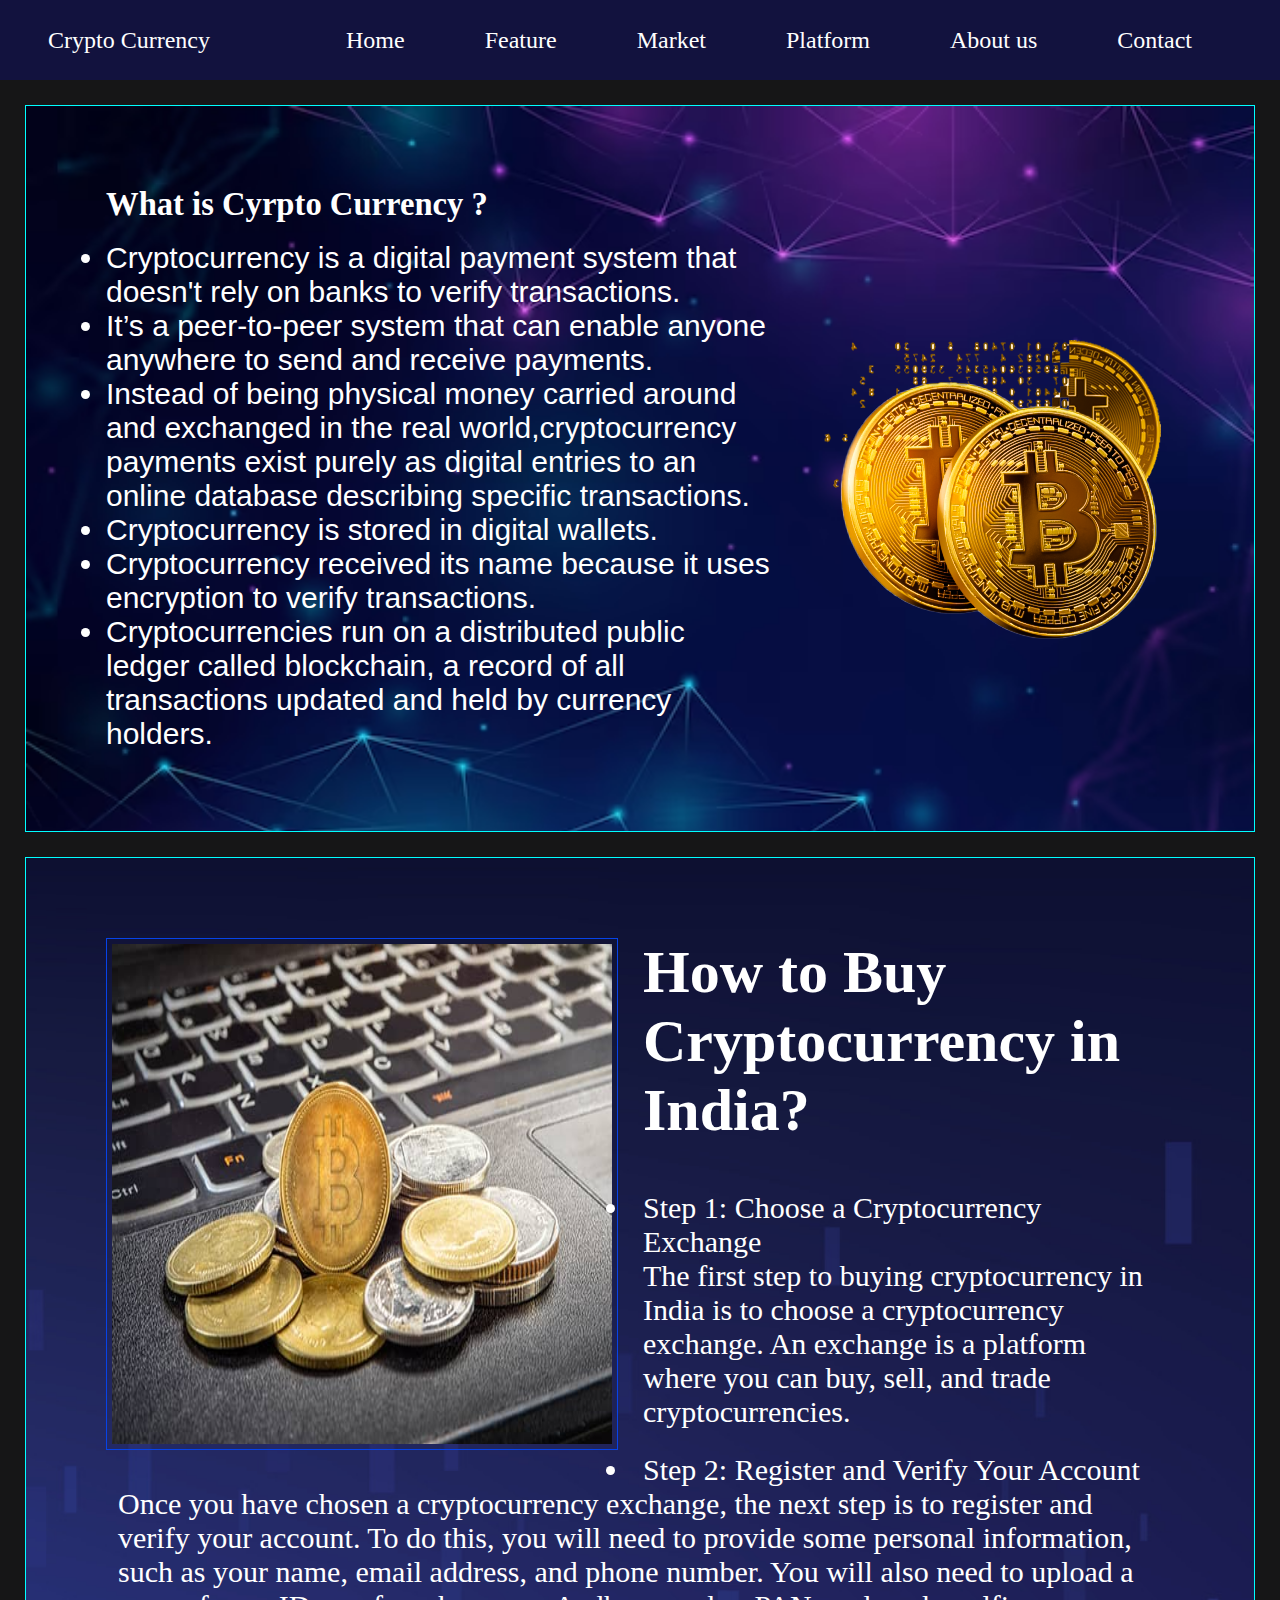
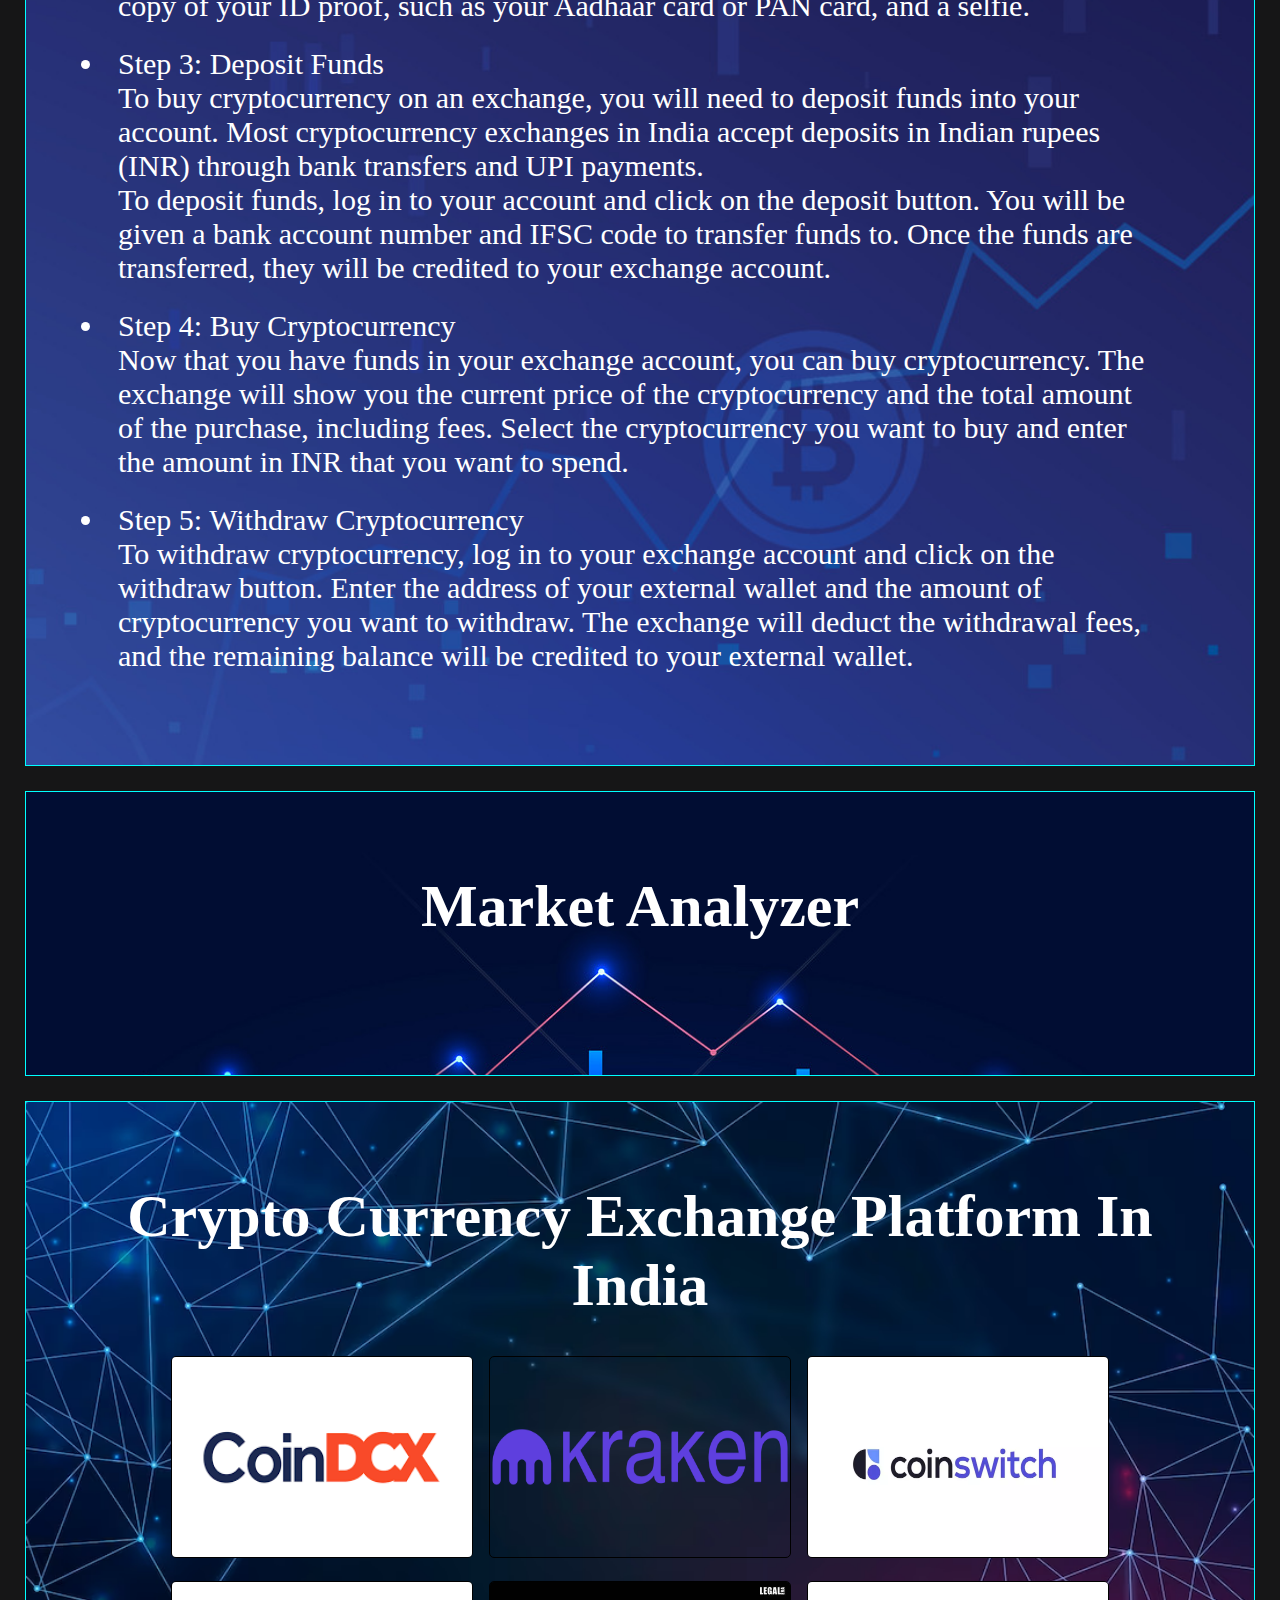
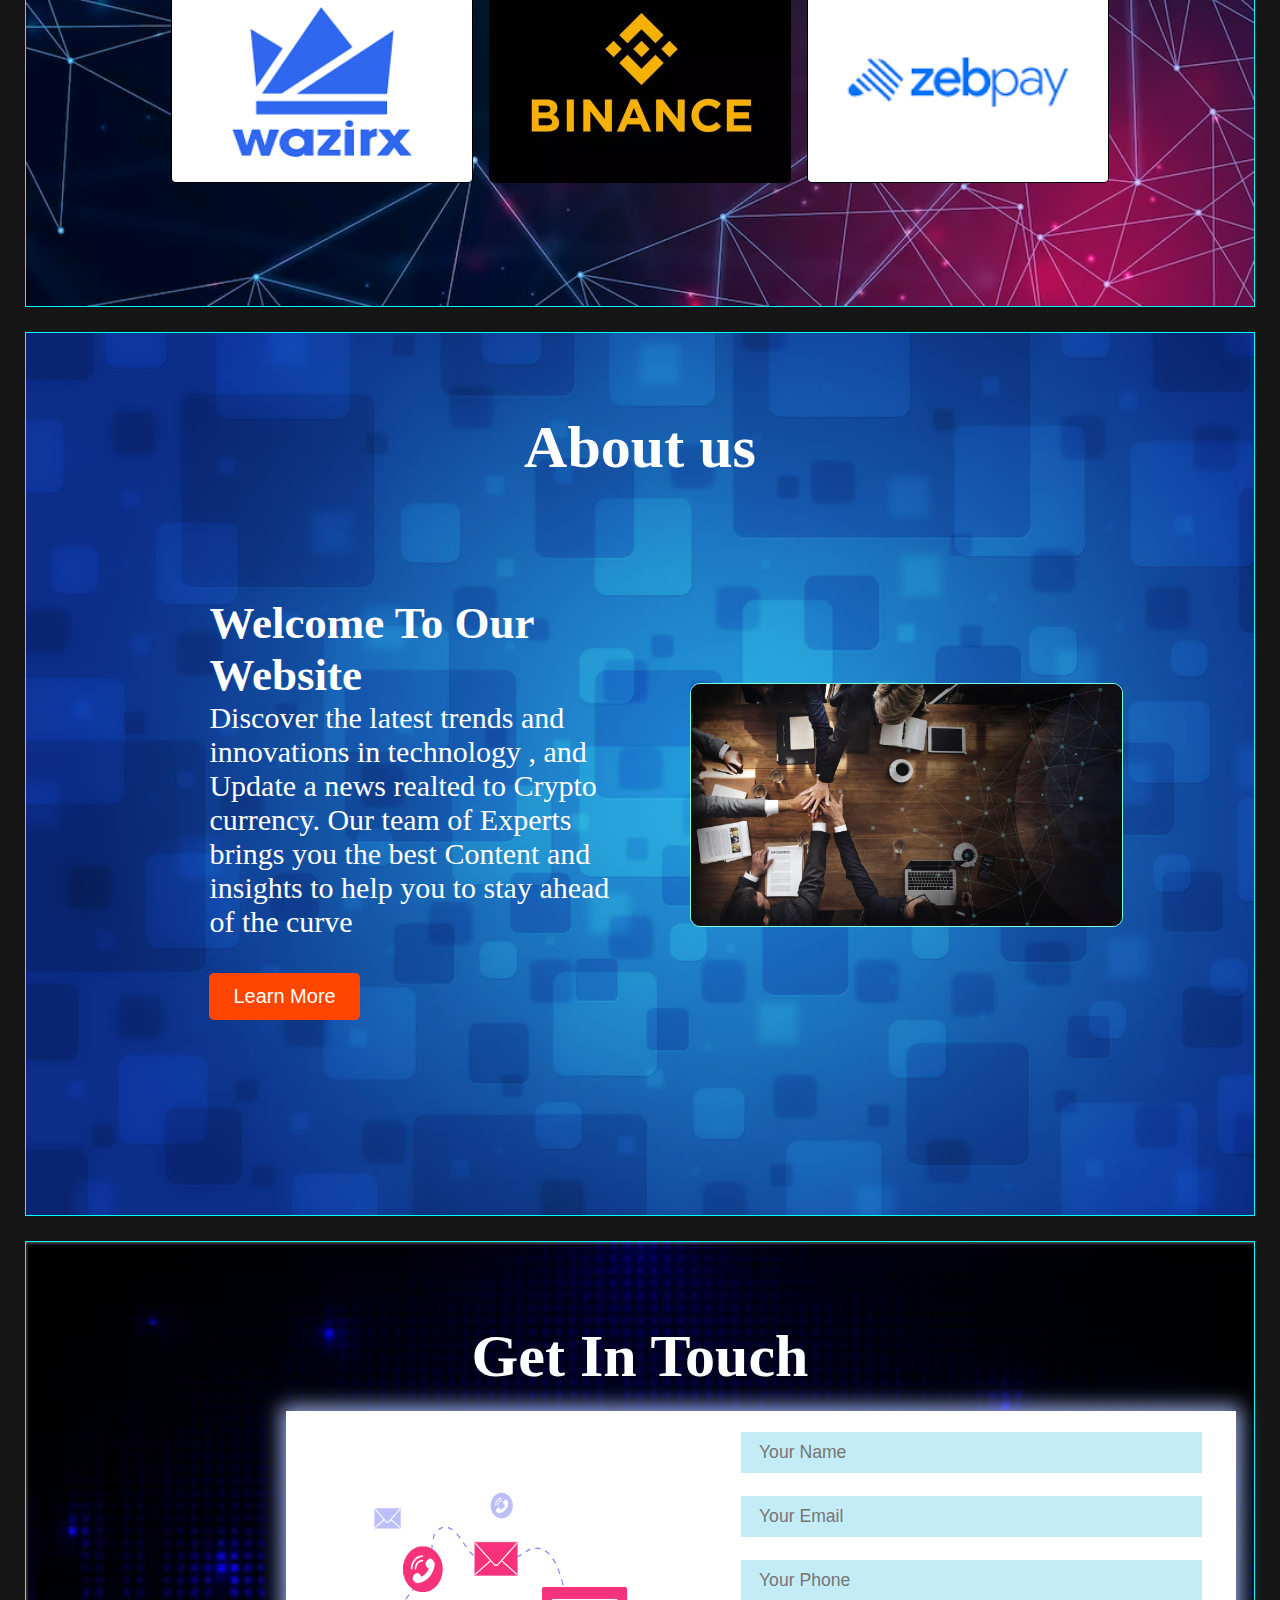
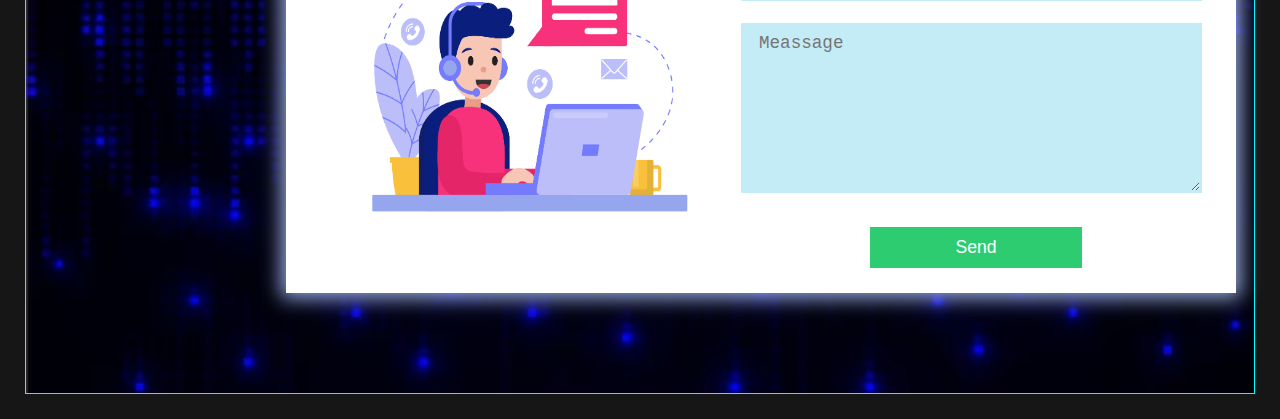
<file: index.html>
<!DOCTYPE html>
<html lang="en">
<head>
    <meta charset="UTF-8">
    <meta name="viewport" content="width=device-width, initial-scale=1.0">
    <title>Crypto Currency</title>
    <link rel="stylesheet" href="crypto.css">

</head>
<body>

        <nav> 
            <div class="left"> Crypto Currency</div>
            <div class="right">
                <ul>
                <li class="iteam1"><a href="#first" >Home</a></li>
                <li class="iteam2"><a href="#second" >Feature</a></li>
                <li class="iteam3"><a href="#third" >Market</a></li>
                <li class="iteam3"><a href="#four" >Platform</a></li>
                <li class="iteam4"><a href="#fifth" >About us</a></li>
                <li class="iteam5"><a href="#six" >Contact</a></li>
                </ul>
            </div>
        </nav>
        
        <section class="firstsection" id="first">
            <div class="leftsection">
                <h1>What is Cyrpto Currency ?</h1>
                <br>
                <li class="link">Cryptocurrency is a digital payment system that doesn't rely on banks to verify transactions.</li>
                    <li>It’s a peer-to-peer system that can enable anyone anywhere to send and receive payments.</li> 
                    <li>Instead of being physical money carried around and exchanged in the real world,cryptocurrency payments exist purely as digital entries to an online database describing specific transactions.</li>
                    <li>Cryptocurrency is stored in digital wallets.</li>
                    <li>Cryptocurrency received its name because it uses encryption to verify transactions.</li>
                    <li>Cryptocurrencies run on a distributed public ledger called blockchain, a record of all transactions updated and held by currency holders.</li>
                
                
            </div>
            <div class="rightsection">
            <img src="other images/bitcoin.png" alt="" srcset="">
            </div>    
        </section>
        
        
        
        <section class="secondsection" id="second">
            
            <div class="secondrightsection">
                <img src="other images/cri.jpg" alt="" width="500" height="500" align="left" style="float: left; margin-right: 25px; margin-bottom: 5px; padding: 5px; border: 1px solid #0643e9; padding-bottom: 5px;"  >
                <h1>How to Buy Cryptocurrency in India?</h1>
                <br>
                <li>Step 1: Choose a Cryptocurrency Exchange
                    <p>The first step to buying cryptocurrency in India is to choose a cryptocurrency exchange. An exchange is a platform where you can buy, sell, and trade cryptocurrencies.</p>
                </li>
                <li>Step 2: Register and Verify Your Account
                    <p>
                        Once you have chosen a cryptocurrency exchange, the next step is to register and verify your account. To do this, you will need to provide some personal information, such as your name, email address, and phone number. You will also need to upload a copy of your ID proof, such as your Aadhaar card or PAN card, and a selfie.
                    </p>
                </li>
                <li>Step 3: Deposit Funds
                    <p>To buy cryptocurrency on an exchange, you will need to deposit funds into your account. Most cryptocurrency exchanges in India accept deposits in Indian rupees (INR) through bank transfers and UPI payments.</p>
                    <p>To deposit funds, log in to your account and click on the deposit button. You will be given a bank account number and IFSC code to transfer funds to. Once the funds are transferred, they will be credited to your exchange account.</p>
                </li>
                <li>Step 4: Buy Cryptocurrency
                    <p>Now that you have funds in your exchange account, you can buy cryptocurrency. The exchange will show you the current price of the cryptocurrency and the total amount of the purchase, including fees. Select the cryptocurrency you want to buy and enter the amount in INR that you want to spend.
                    
                    </p>
                </li>
                <li>Step 5: Withdraw Cryptocurrency
                    <p>To withdraw cryptocurrency, log in to your exchange account and click on the withdraw button. Enter the address of your external wallet and the amount of cryptocurrency you want to withdraw. The exchange will deduct the withdrawal fees, and the remaining balance will be credited to your external wallet.</p>
                </li>

            </div>    
        </section>

    
        <section class="thirdsection" id="third">
            <h1 align="center" font-size="30px">Market Analyzer</h1>
            <br>
            <!-- TradingView Widget BEGIN -->
<div class="tradingview-widget-container" style="margin-left: 90px; margin: 20px;">
    <div class="tradingview-widget-container__widget" ></div>
    <div class="tradingview-widget-copyright"><a href="https://in.tradingview.com/" rel="noopener nofollow" target="_blank"></a></div>
    <script type="text/javascript" src="https://s3.tradingview.com/external-embedding/embed-widget-screener.js" async>
    {
    "width": 1250,
    "height": 490,
    "defaultColumn": "overview",
    "screener_type": "crypto_mkt",
    "displayCurrency": "USD",
    "colorTheme": "light",
    "locale": "in"
  }
    </script>
  </div>
  <!-- TradingView Widget END -->
        </section>

        <section class="fourthsection" id="four">
            <div class="exchange heading">
                <h1 align="center" >
                    Crypto Currency Exchange Platform In India 
                </h1>    
            </div>
            <div class="exchangeimg">
                <div class="coindcx">
                    <a href="https://coindcx.com/login">  
                    <img src="currency logo/coindcx.png" width="300" height="200" style="border-radius: 5px;border: 1px solid black" >
                </a></div>
                
                <div class="kraken"><a href="https://www.kraken.com/">
                    <img src="currency logo/Kraken-Emblem.png" width="300" height="200" style="border-radius: 5px;border: 1px solid black">
                </a></div>
                <div class="coinswitch"><a href="https://coinswitch.co/">
                    <img src="currency logo/coinswitchkuber.webp" width="300" height="200" style="border-radius: 5px;border: 1px solid black">
                </a></div>
                <div class="wazirx"><a href="https://wazirx.com/">
                    <img src="currency logo/wazirx.png" width="300" height="200" style="border-radius: 5px;border: 1px solid black">
                </a></div>
                <div class="binance"><a href="https://www.binance.com/en">
                    <img src="currency logo/binance.webp" width="300" height="200" style="border-radius: 5px;border: 1px solid black">
                </a></div>
                <div class="zebay">
                    <a href="https://zebpay.com/">
                        <img src="currency logo/zebpay.png" width="300" height="200" style="border-radius: 5px;border: 1px solid black">
                    </a>
                </div>

                
                
                
            </div>
        </section>

        <section class="aboutus" id="fifth">
            <div class="head">
                <h1 align="center" > About us</h1>
            </div>
            <div class="aboutusinfo">
                <div class="aboutuscontent">
                    <h2 >
                        Welcome To Our Website 
                    </h2>
                    <p >
                        Discover the latest trends and innovations in technology , and Update a news realted to Crypto currency. Our team of  Experts brings you the best Content and insights to help you to stay ahead of the curve
                    </p>
                    <br>
                    <button class="cta-button"> Learn More</button>
                </div>
                <div class="aboutimg">
                    <img src="other images/aboutus.avif" alt="" class="aboutimages" srcset="">
                </div>
            </div>
        </section>

        <section class="Contactus" id="six">
            <div class="heading">
                <h1 align="center">Get In Touch </h1> 
            </div>
            <div class="contactusinfo">
                <div class="contactimg">
                    <img src="other images/contact-png.png"  width="400px" height="400px" >
                </div>
                <div class="contactuscontent">
                    <input type="text" class="field" placeholder="Your Name">
                    <input type="email" class="field" placeholder="Your Email">
                    <input type="text" class="field" placeholder="Your Phone">
                    <textarea class="field" placeholder="Meassage"></textarea>
                    <button class="btn">Send</button>
                </div>

            </div>

        </section>
</body>

</html>
</file>
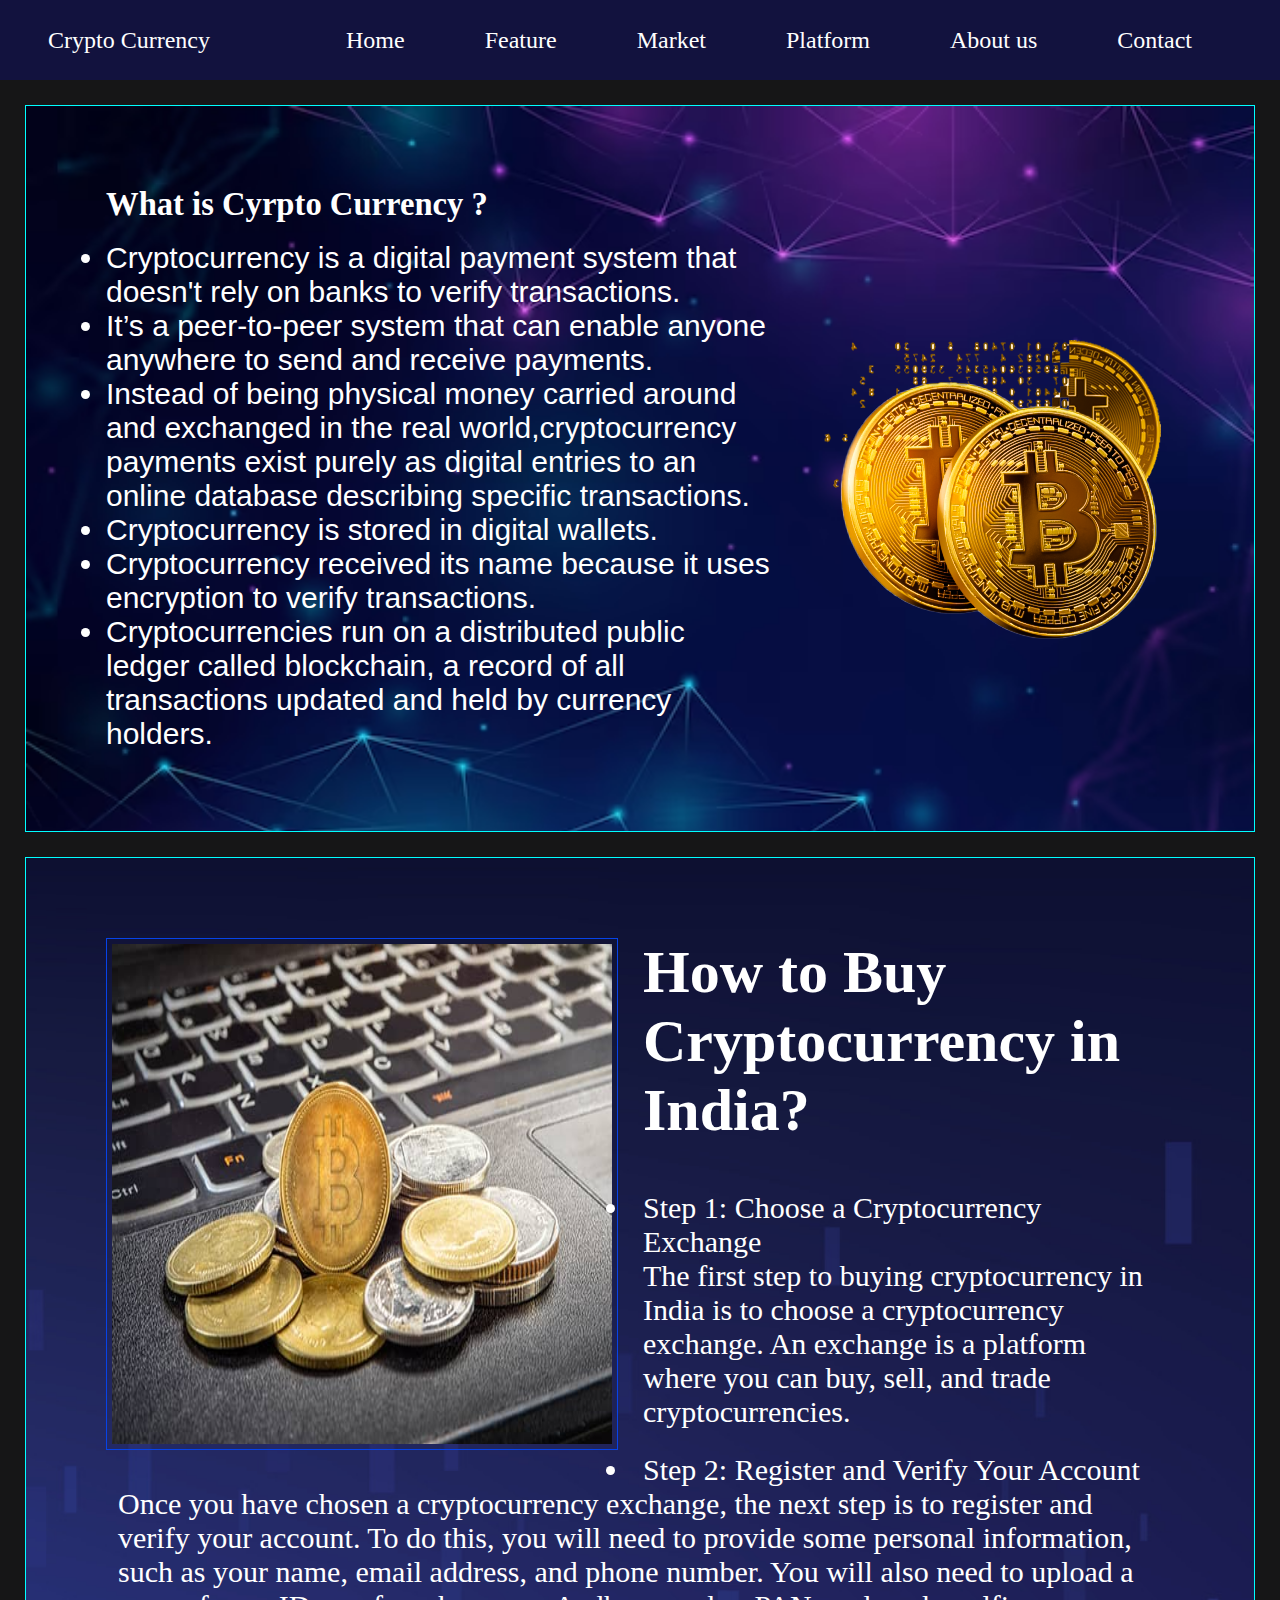
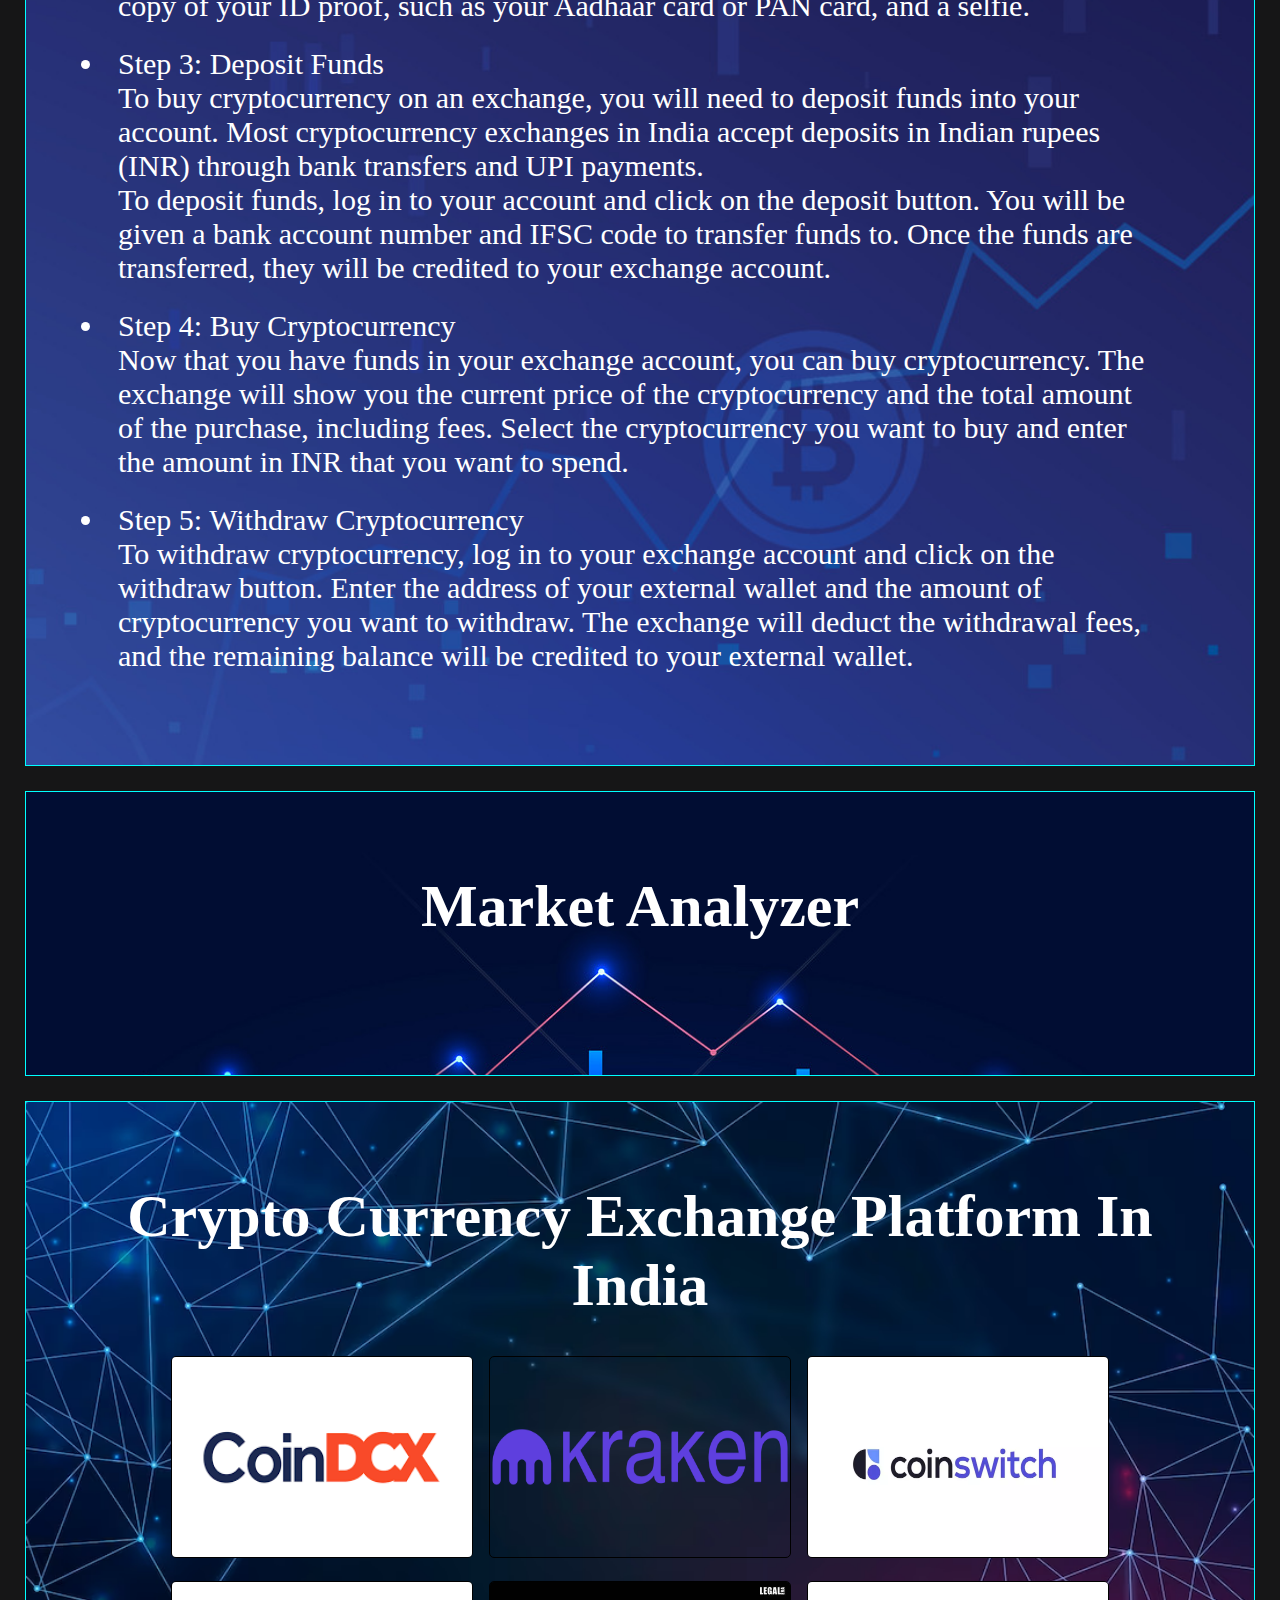
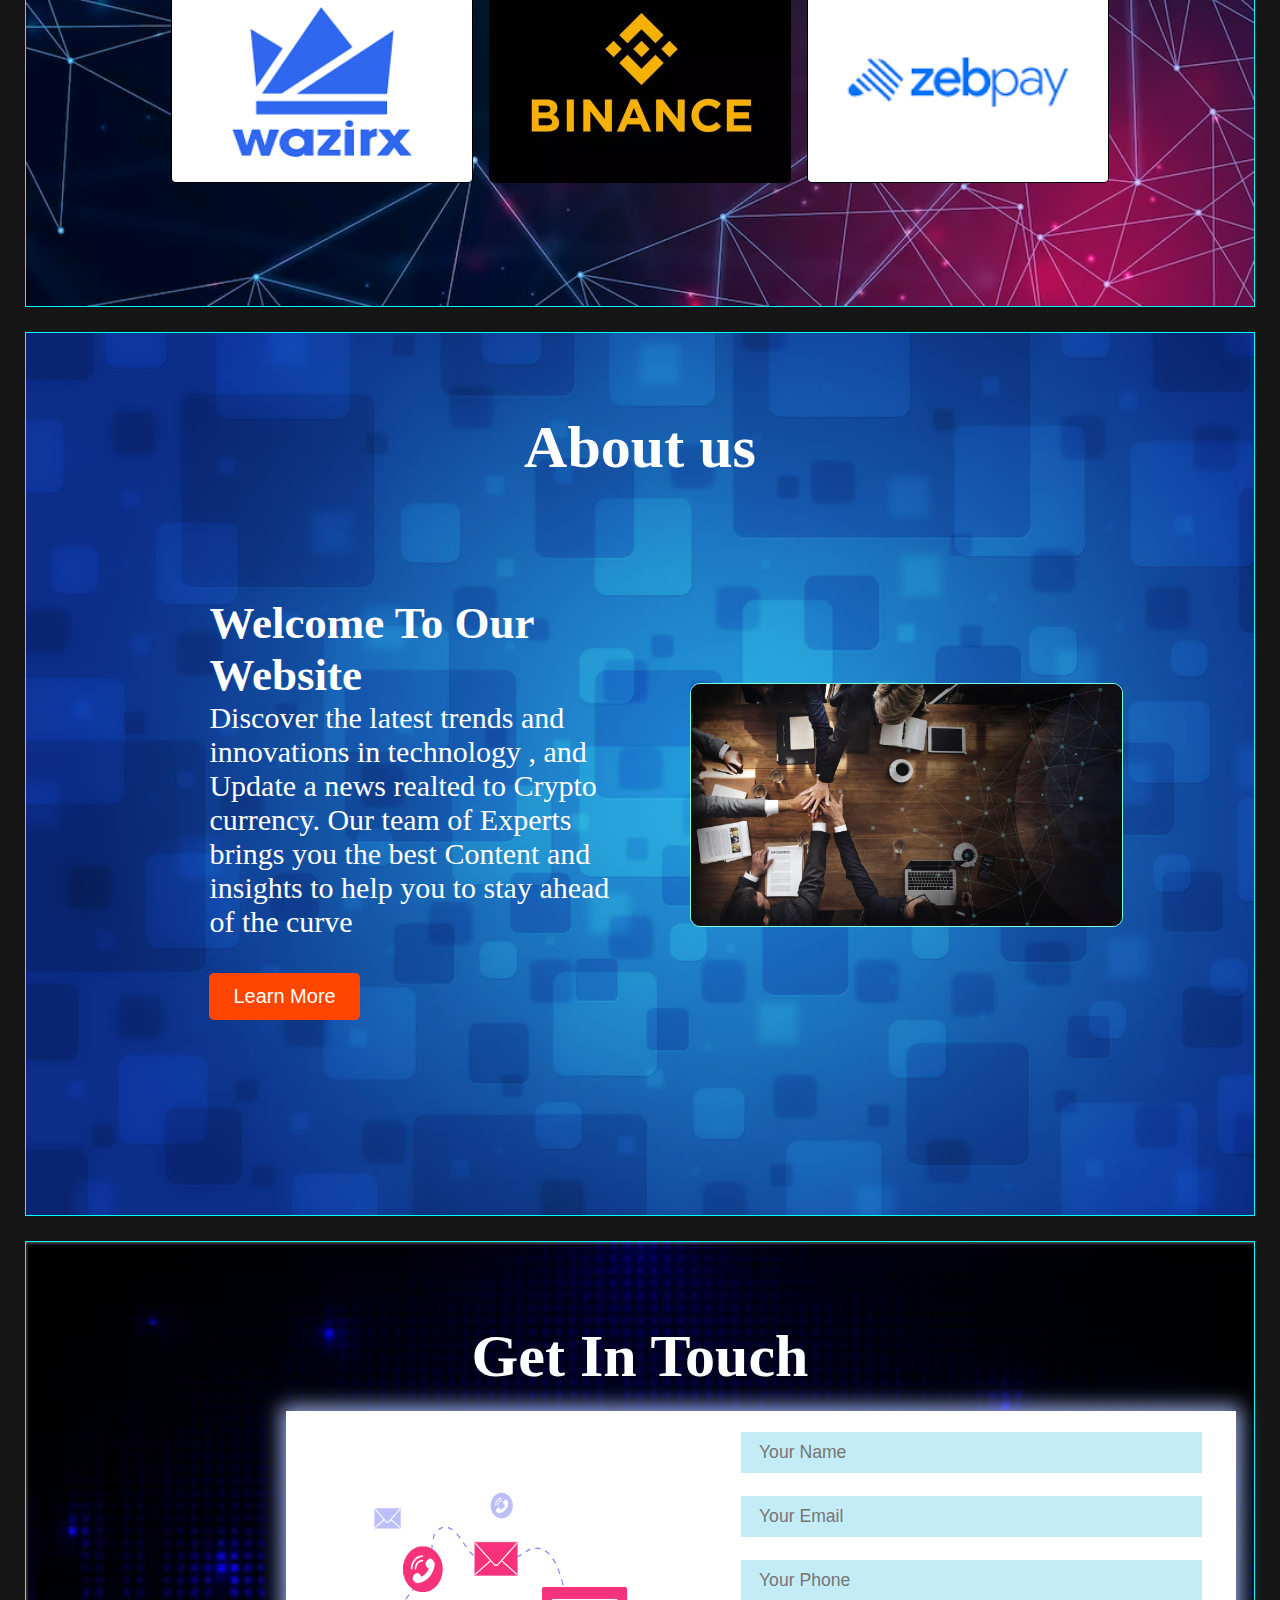
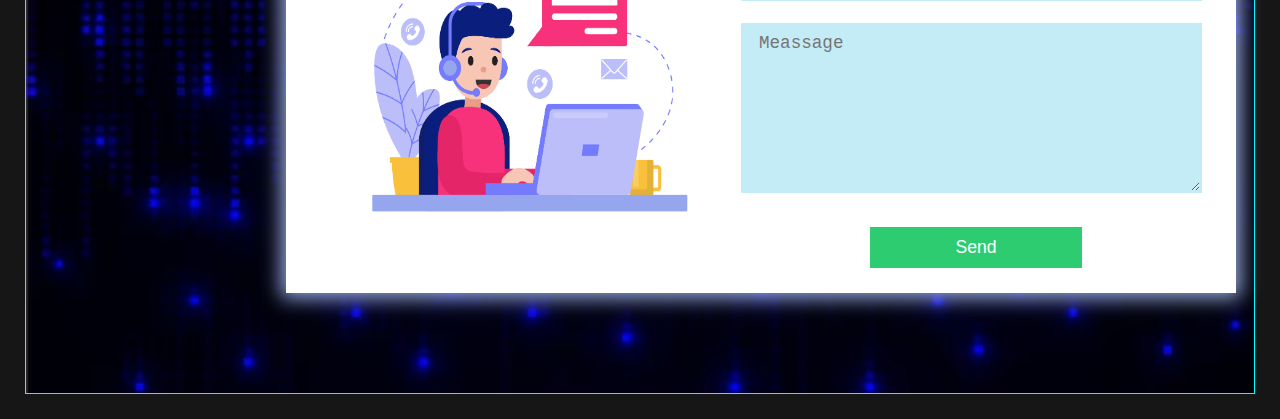
<file: crypto.html>
<!DOCTYPE html>
<html lang="en">
<head>
    <meta charset="UTF-8">
    <meta name="viewport" content="width=device-width, initial-scale=1.0">
    <title>Crypto Currency</title>
    <link rel="stylesheet" href="crypto.css">

</head>
<body>

        <nav> 
            <div class="left"> Crypto Currency</div>
            <div class="right">
                <ul>
                <li class="iteam1"><a href="#first" >Home</a></li>
                <li class="iteam2"><a href="#second" >Feature</a></li>
                <li class="iteam3"><a href="#third" >Market</a></li>
                <li class="iteam3"><a href="#four" >Platform</a></li>
                <li class="iteam4"><a href="#fifth" >About us</a></li>
                <li class="iteam5"><a href="#six" >Contact</a></li>
                </ul>
            </div>
        </nav>
        
        <section class="firstsection" id="first">
            <div class="leftsection">
                <h1>What is Cyrpto Currency ?</h1>
                <br>
                <li class="link">Cryptocurrency is a digital payment system that doesn't rely on banks to verify transactions.</li>
                    <li>It’s a peer-to-peer system that can enable anyone anywhere to send and receive payments.</li> 
                    <li>Instead of being physical money carried around and exchanged in the real world,cryptocurrency payments exist purely as digital entries to an online database describing specific transactions.</li>
                    <li>Cryptocurrency is stored in digital wallets.</li>
                    <li>Cryptocurrency received its name because it uses encryption to verify transactions.</li>
                    <li>Cryptocurrencies run on a distributed public ledger called blockchain, a record of all transactions updated and held by currency holders.</li>
                
                
            </div>
            <div class="rightsection">
            <img src="other images/bitcoin.png" alt="" srcset="">
            </div>    
        </section>
        
        
        
        <section class="secondsection" id="second">
            
            <div class="secondrightsection">
                <img src="other images/cri.jpg" alt="" width="500" height="500" align="left" style="float: left; margin-right: 25px; margin-bottom: 5px; padding: 5px; border: 1px solid #0643e9; padding-bottom: 5px;"  >
                <h1>How to Buy Cryptocurrency in India?</h1>
                <br>
                <li>Step 1: Choose a Cryptocurrency Exchange
                    <p>The first step to buying cryptocurrency in India is to choose a cryptocurrency exchange. An exchange is a platform where you can buy, sell, and trade cryptocurrencies.</p>
                </li>
                <li>Step 2: Register and Verify Your Account
                    <p>
                        Once you have chosen a cryptocurrency exchange, the next step is to register and verify your account. To do this, you will need to provide some personal information, such as your name, email address, and phone number. You will also need to upload a copy of your ID proof, such as your Aadhaar card or PAN card, and a selfie.
                    </p>
                </li>
                <li>Step 3: Deposit Funds
                    <p>To buy cryptocurrency on an exchange, you will need to deposit funds into your account. Most cryptocurrency exchanges in India accept deposits in Indian rupees (INR) through bank transfers and UPI payments.</p>
                    <p>To deposit funds, log in to your account and click on the deposit button. You will be given a bank account number and IFSC code to transfer funds to. Once the funds are transferred, they will be credited to your exchange account.</p>
                </li>
                <li>Step 4: Buy Cryptocurrency
                    <p>Now that you have funds in your exchange account, you can buy cryptocurrency. The exchange will show you the current price of the cryptocurrency and the total amount of the purchase, including fees. Select the cryptocurrency you want to buy and enter the amount in INR that you want to spend.
                    
                    </p>
                </li>
                <li>Step 5: Withdraw Cryptocurrency
                    <p>To withdraw cryptocurrency, log in to your exchange account and click on the withdraw button. Enter the address of your external wallet and the amount of cryptocurrency you want to withdraw. The exchange will deduct the withdrawal fees, and the remaining balance will be credited to your external wallet.</p>
                </li>

            </div>    
        </section>

    
        <section class="thirdsection" id="third">
            <h1 align="center" font-size="30px">Market Analyzer</h1>
            <br>
            <!-- TradingView Widget BEGIN -->
<div class="tradingview-widget-container" style="margin-left: 90px; margin: 20px;">
    <div class="tradingview-widget-container__widget" ></div>
    <div class="tradingview-widget-copyright"><a href="https://in.tradingview.com/" rel="noopener nofollow" target="_blank"></a></div>
    <script type="text/javascript" src="https://s3.tradingview.com/external-embedding/embed-widget-screener.js" async>
    {
    "width": 1250,
    "height": 490,
    "defaultColumn": "overview",
    "screener_type": "crypto_mkt",
    "displayCurrency": "USD",
    "colorTheme": "light",
    "locale": "in"
  }
    </script>
  </div>
  <!-- TradingView Widget END -->
        </section>

        <section class="fourthsection" id="four">
            <div class="exchange heading">
                <h1 align="center" >
                    Crypto Currency Exchange Platform In India 
                </h1>    
            </div>
            <div class="exchangeimg">
                <div class="coindcx">
                    <a href="https://coindcx.com/login">  
                    <img src="currency logo/coindcx.png" width="300" height="200" style="border-radius: 5px;border: 1px solid black" >
                </a></div>
                
                <div class="kraken"><a href="https://www.kraken.com/">
                    <img src="currency logo/Kraken-Emblem.png" width="300" height="200" style="border-radius: 5px;border: 1px solid black">
                </a></div>
                <div class="coinswitch"><a href="https://coinswitch.co/">
                    <img src="currency logo/coinswitchkuber.webp" width="300" height="200" style="border-radius: 5px;border: 1px solid black">
                </a></div>
                <div class="wazirx"><a href="https://wazirx.com/">
                    <img src="currency logo/wazirx.png" width="300" height="200" style="border-radius: 5px;border: 1px solid black">
                </a></div>
                <div class="binance"><a href="https://www.binance.com/en">
                    <img src="currency logo/binance.webp" width="300" height="200" style="border-radius: 5px;border: 1px solid black">
                </a></div>
                <div class="zebay">
                    <a href="https://zebpay.com/">
                        <img src="currency logo/zebpay.png" width="300" height="200" style="border-radius: 5px;border: 1px solid black">
                    </a>
                </div>

                
                
                
            </div>
        </section>

        <section class="aboutus" id="fifth">
            <div class="head">
                <h1 align="center" > About us</h1>
            </div>
            <div class="aboutusinfo">
                <div class="aboutuscontent">
                    <h2 >
                        Welcome To Our Website 
                    </h2>
                    <p >
                        Discover the latest trends and innovations in technology , and Update a news realted to Crypto currency. Our team of  Experts brings you the best Content and insights to help you to stay ahead of the curve
                    </p>
                    <br>
                    <button class="cta-button"> Learn More</button>
                </div>
                <div class="aboutimg">
                    <img src="other images/aboutus.avif" alt="" class="aboutimages" srcset="">
                </div>
            </div>
        </section>

        <section class="Contactus" id="six">
            <div class="heading">
                <h1 align="center">Get In Touch </h1> 
            </div>
            <div class="contactusinfo">
                <div class="contactimg">
                    <img src="other images/contact-png.png"  width="400px" height="400px" >
                </div>
                <div class="contactuscontent">
                    <input type="text" class="field" placeholder="Your Name">
                    <input type="email" class="field" placeholder="Your Email">
                    <input type="text" class="field" placeholder="Your Phone">
                    <textarea class="field" placeholder="Meassage"></textarea>
                    <button class="btn">Send</button>
                </div>

            </div>

        </section>
</body>

</html>
</file>
<file: crypto.css>
*{
    margin: 0;
    padding: 0;
}

body{
    color: white;
    font-family: 'poppins' sans-serif;
    
    background-position: flex;
    background-size: cover;
    background-color: #161617;
    
    }

nav{
display: flex;
justify-content: space-around;
align-items:center;
height: 80px;
background-color: rgb(18, 18, 62);
font-size: 1.50rem;
}
nav ul{
display: flex;
justify-content: center;
}
nav ul li {
list-style: none;
margin: 0 40px;
}
nav ul li a{
text-decoration: none;
color: white;
}
nav ul li a:hover,nav ul li a:active{
color: rgb(111, 131, 234);
font-size: 1.04rem;
}


.firstsection{
max-width: 100vw;
display: flex;
align-items: center;
justify-content: space-around;
margin: 25px;
padding: 80px;
border: 1px solid aqua;
background-color: aliceblue;
color: white;
background-image: url("background\ images/homebg.avif");
background-size: cover;
}
.firstsection .rightsection {
width:50%;
height: 100%;
}
.firstsection .leftsection h1 {
font-size: 2.04rem;
}
.firstsection .leftsection   li{
font-family: Arial, Helvetica, sans-serif;
font-size: 30px;
}

.secondsection{
max-width: 100vw;
display: flex;
align-items: center;
justify-content: space-around;
margin: 25px;
padding: 80px;
border: 1px solid aqua;
font-size: 30px;
background-color: aliceblue;
color: white;
background-image: url("background\ images/featurebg.jpg");
background-size: cover;
}
.secondsection .secondrightsection li{
margin: 0px;
padding: 12px;
;
}
.exchangeimg{
margin: 20px;
}

.thirdsection {
max-width: 100vw;
border: 1px solid aqua;
margin: 25px;
padding: 80px;
font-family: 'poppins' sans-serif;
font-size: 30px;
color: white;
background-image: url(background\ images/marketbg.jpg);
background-size: cover;
}

.fourthsection {
    max-width: 100vw;
    border: 1px solid aqua;
    margin: 25px;
    padding: 80px;
    font-family: 'poppins' sans-serif;
    font-size: 30px;
    background-image: url(background\ images/platformbg.avif);
    background-size: cover;
    color: white;
    }


.aboutus {
max-width: 100vw;
border: 1px solid aqua;
margin: 25px;
padding: 80px;
font-family: 'poppins' sans-serif;
font-size: 30px;
background-color: aliceblue;
color: white;
background-image: url(background\ images/aboutusbg.jpg);
background-size: cover;
}  

.centerimg{
width: 100%;
margin-top: -50px;   
}
.cri{
display: block;
margin: 0px auto;
}
.info{
margin: 20px;
font-family: 'poppins' sans-serif;
font-size: 30px;
margin-bottom: -20px;
}

.tradingview-widget-container{
margin: -10px;
}

.aboutusinfo{
display: flex;
align-items: center;
justify-content: center;
width: 90%;
margin: 65px auto;   

}

.aboutuscontent{
flex: 1;
width: 600px;
margin: 50px;
}

.aboutimg{
flex: 1;
width: 600px;
margin: auto;
}
.aboutimages{
width: 100%;
height: auto;
border-radius: 10px;
border: 1px solid  aquamarine;
}

.aboutuscontent button{
display: inline-block;
background-color: #ff4500;
color: #ffff;
padding: 12px 24px ;
border-radius: 5px;
font-size: 20px;
border: none ;
cursor: pointer;
transition: 0.3s ease;
}

.aboutuscontent button:hover{
background-color: #ff6347;
transform: scale(1.1);
}
.exchangeimg{
display: grid;
grid-template-columns: repeat(3,1fr);
justify-content: center;
text-align: center;
grid-gap:1rem;
padding: 1rem 80px;

}


.Contactus{
max-width: 100vw;
border: 1px solid aqua;
margin: 25px;
padding: 80px;
font-family: 'poppins' sans-serif;
font-size: 30px;
background-color: black;
background-image: url(background\ images/contactusbg.avif);
background-size: cover;

}

.contactusinfo{
display: flex;
position: relative;
align-items: center;
width: 100%;
height:100%;
padding: 20px 20px;
margin: 20px 180px;
}
.contactuscontent{
display: block;
grid-template-columns: repeat(2,1fr);
justify-content: center;
text-align: center;
align-items: center;
}

.contactusinfo{
max-width: 850px;
display: grid;
grid-template-columns: repeat(2, 1fr);
padding-left: 30px;
padding-right: 30‒;
padding-right: 70px;
background-color: #fff;
box-shadow: 0px 0px 19px 5px #97aade;
}

.field{
width: 100%;
border: 2px solid rgba(0, 0, 0, 0);
outline: none;
background-color: rgba(157, 223, 240, 0.6);
padding: 0.5rem 1rem;
font-size: 1.1rem;
margin-bottom: 22px;
transition: .3s;
}

.field:hover{
background-color: rgba(0, 0, 0, 0.1);
}

textarea{
min-height: 150px;
}

.btn{
width: 50%;
padding: 10px;
margin: 5px;
background-color: #2ecc71;
color: #fff;
font-size: 1.1rem;
border: none;
outline: none;
cursor: pointer;
transition: .3s;
margin-left: 50px;
}

.btn:hover{
background-color: #27ae60;
}

.field:focus{
border: 2px solid rgba(30,85,250,0.47);
background-color: #fff;
}
</file>
